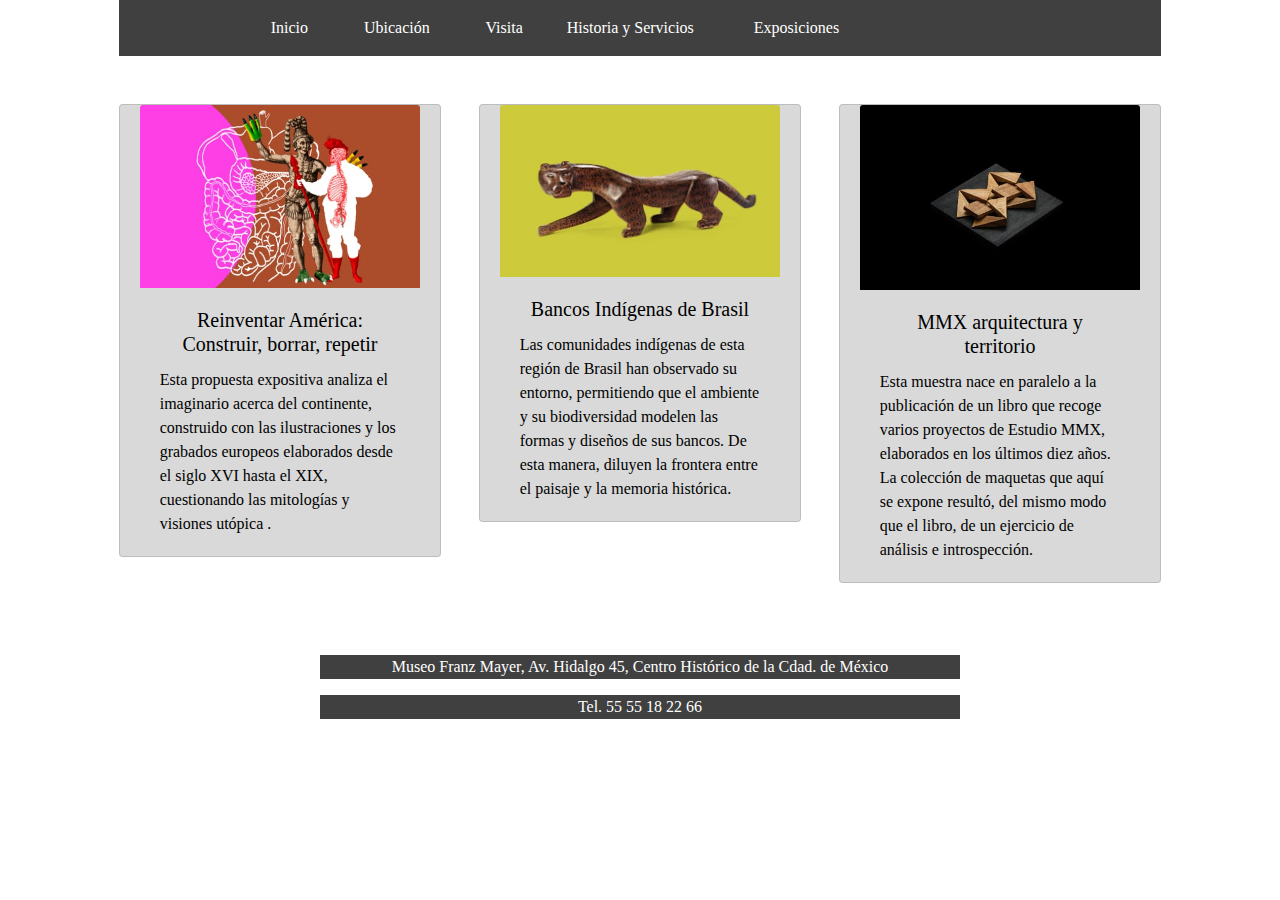
<file: html/actual.html>
<!DOCTYPE html>
<html lang="en">
  <head>
    <meta charset="utf-8">
	<meta http-equiv="X-UA-Compatible" content="IE=edge">
	<meta name="viewport" content="width=device-width, initial-scale=1">
    <title>Untitled Document</title>
    <!-- Bootstrap -->
	<link href="../css/bootstrap-4.4.1.css" rel="stylesheet">
	<link href="../css/style-page-css.css" rel="stylesheet" type="text/css">
  </head>
	
  <body>
	   <div class="container-fluid">
  	  <div class="container">
        <nav class="navbar navbar-expand-lg nav-style"> <a class="navbar-brand" href="#"></a>
          <button class="navbar-toggler" type="button" data-toggle="collapse" data-target="#navbarSupportedContent1" aria-controls="navbarSupportedContent1" aria-expanded="false" aria-label="Toggle navigation"> <span class="navbar-toggler-icon"></span></button>
          <div class="collapse navbar-collapse container">
            <ul class="navbar-nav mr-auto">
              <li class="nav-item"> <a class="nav-link nav-link-" href="../index.html">&nbsp; &nbsp; &nbsp; &nbsp; &nbsp; &nbsp; &nbsp; &nbsp; &nbsp; &nbsp; &nbsp; &nbsp;Inicio</a></li>
				<li class="nav-item"> <a class="nav-link nav-link-" href="../html/menu.html">&nbsp; &nbsp; &nbsp; &nbsp; &nbsp;   Ubicación</a></li>
              <li class="nav-item"> <a class="nav-link nav-link-" href="../html/visitas.html">&nbsp; &nbsp; &nbsp; &nbsp; &nbsp;   Visita</a></li>
              <li class="nav-item"> <a class="nav-link nav-link-" href="../html/historia.html">&nbsp; &nbsp; &nbsp; &nbsp;Historia y Servicios</a></li>
             <li class="nav-item"> <a class="nav-link nav-link-" href="../html/exposiciones.html">&nbsp; &nbsp; &nbsp; &nbsp; &nbsp; &nbsp;Exposiciones&nbsp;</a></li>
              <li class="nav-item"> </li>
            </ul>
          </div>
			
        </nav>
<br>
<br>
        <div class="row">
          <div class="col-lg-4">
            <div class="card col-md-4 col-lg-12 card_"> <img class="card-img-top img" src="../imagenes/2.jpg" alt="Card image cap">
              <div class="card-body">
                <h4 class="card-title h5 text-center">Reinventar América: Construir, borrar, repetir</h4>
                
<p class="card-text p" style="color:black" >Esta propuesta expositiva analiza el imaginario acerca del continente, construido con las ilustraciones y los grabados europeos elaborados desde el siglo XVI hasta el XIX, cuestionando las mitologías y visiones utópica . </p>
</div>
            </div>
          </div>
          <div class="col-lg-4">
            <div class="card col-md-4 col-lg-12 card_"> <img class="card-img-top" src="../imagenes/gatito.jpg" alt="Card image cap">
              <div class="card-body">
                <h4 class="card-title h5 text-center">Bancos Indígenas de Brasil</h4>
<p class="card-text p" style="color:black" >Las comunidades indígenas de esta región de Brasil han observado su entorno, permitiendo que el ambiente y su biodiversidad modelen las formas y diseños de sus bancos. De esta manera, diluyen la frontera entre el paisaje y la memoria histórica. &nbsp;</p>
</div>
            </div>
          </div>
          <div class="col-lg-4">
            <div class="card col-md-4 col-lg-12 card_"> <img class="card-img-top" src="../imagenes/arqui y terrotorio.jpg" alt="Card image cap">
              <div class="card-body">
                <h4 class="card-title h5 text-center">MMX arquitectura y territorio</h4>
                <p class="card-text p" style="color:black" >Esta muestra nace en paralelo a la publicación de un libro que recoge varios proyectos de Estudio MMX, elaborados en los últimos diez años. La colección de maquetas que aquí se expone resultó, del mismo modo que el libro, de un ejercicio de análisis e introspección.&nbsp;</p>
</div>
            </div>
          </div>
        </div>
		  <br>
        <div class="row">
          <div class="col-lg-4">
            
          </div>
        </div>
</div>
<br>
<br>
</div>
  	</div>
    <p class="text-center nav-style p col-lg-6 offset-lg-3" width="100%" height="auto"> Museo Franz Mayer, Av. Hidalgo 45, Centro Histórico de la Cdad. de México</p>
	    <p class="text-center nav-style p col-lg-6 offset-lg-3" width="100%" height="auto">&nbsp;Tel. 55 55 18 22 66&nbsp;</p>
  <!-- body code goes here -->


	<!-- jQuery (necessary for Bootstrap's JavaScript plugins) --> 
	<script src="../js/jquery-3.4.1.min.js"></script>

	<!-- Include all compiled plugins (below), or include individual files as needed -->
	<script src="../js/popper.min.js"></script> 
	<script src="../js/bootstrap-4.4.1.js"></script>
  </body>
</html>
</file>
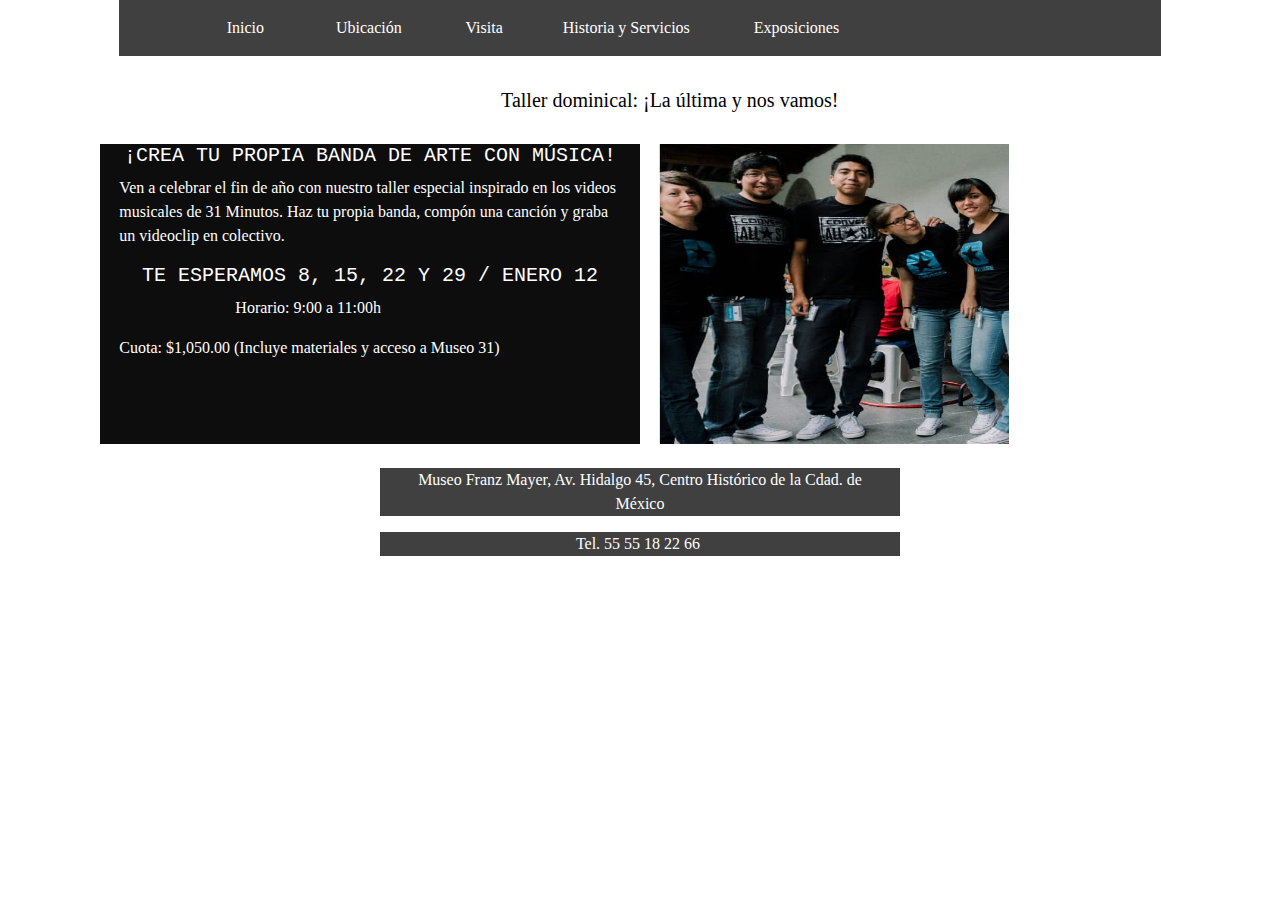
<file: html/cantos.html>
<!DOCTYPE html>
<html lang="en">
  <head>
    <meta charset="utf-8">
	<meta http-equiv="X-UA-Compatible" content="IE=edge">
	<meta name="viewport" content="width=device-width, initial-scale=1">
    <title>Untitled Document</title>
    <!-- Bootstrap -->
	<link href="../css/bootstrap-4.4.1.css" rel="stylesheet">
	<link href="../css/style-page-css.css" rel="stylesheet" type="text/css">
  <!--The following script tag downloads a font from the Adobe Edge Web Fonts server for use within the web page. We recommend that you do not modify it.-->
  <script>var __adobewebfontsappname__="dreamweaver"</script>
  <script src="http://use.edgefonts.net/lora:n4:default.js" type="text/javascript"></script>
 <link
    rel="stylesheet"
    href="https://cdnjs.cloudflare.com/ajax/libs/animate.css/4.1.1/animate.min.css"
  />
  </head>
  <body>
  <div class="container-fluid">
  	  <div class="container"> 
  	    <nav class="navbar navbar-expand-lg nav-style"> <a class="navbar-brand" href="#"></a>
  	      <button class="navbar-toggler" type="button" data-toggle="collapse" data-target="#navbarSupportedContent1" aria-controls="navbarSupportedContent1" aria-expanded="false" aria-label="Toggle navigation"> <span class="navbar-toggler-icon"></span> </button>
  	      <div class="collapse navbar-collapse container">
  	        <ul class="navbar-nav mr-auto">
				<li class="nav-item active"> <a class="nav-link nav-link-" href="../index.html">&nbsp; &nbsp; &nbsp; &nbsp; &nbsp; &nbsp; Inicio&nbsp;&nbsp; <span class="sr-only">(current)</span></a> </li>
  	          <li class="nav-item active"> <a class="nav-link nav-link-" href="../html/menu.html">&nbsp; &nbsp; &nbsp; &nbsp; &nbsp; &nbsp; Ubicación&nbsp;&nbsp; <span class="sr-only">(current)</span></a> </li>
  	          <li class="nav-item"> <a class="nav-link nav-link-" href="../html/visitas.html">&nbsp; &nbsp; &nbsp; &nbsp; &nbsp;   Visita</a> </li>
  	          <li class="nav-item"> <a class="nav-link nav-link-" href="../html/historia.html">&nbsp; &nbsp; &nbsp; &nbsp; &nbsp; &nbsp;Historia y Servicios&nbsp;</a></li>
  	        <li class="nav-item"> <a class="nav-link nav-link-" href="../html/exposiciones.html">&nbsp; &nbsp; &nbsp; &nbsp; &nbsp; &nbsp;Exposiciones&nbsp;</a></li>
  	          <li class="nav-item"> </li>
            </ul>
</div>
        </nav>
</div>
  </div>
	  
  	<div   class="container-fluid h5">
		<p  class="h5 animate__animated animate__bounceInUp">&nbsp; &nbsp; &nbsp; &nbsp; &nbsp;</p>
		 <p margen align="center"class="h5 animate__animated animate__bounceInUp "  class="card-text p" style="color:black" >&nbsp; &nbsp; &nbsp; &nbsp; &nbsp; &nbsp; Taller dominical: ¡La última y nos vamos!</p> 
		 </div>
		
  	  <div class="container">
<footer> <br>
			
  	      <div class="row">
  	        <div class="col-lg-6 pp_footer offset-lg-0">
  	          <h5 class="text-uppercase">¡Crea tu propia Banda de arte con música!</h5>
<p>Ven a celebrar el fin de año con nuestro taller especial inspirado en los videos musicales de 31 Minutos. Haz tu propia banda, compón una canción y graba un videoclip en colectivo.&nbsp;</p>
<h5 class="text-uppercase">Te esperamos&nbsp;8, 15, 22 y 29 / enero 12</h5>
<p>&nbsp; &nbsp; &nbsp; &nbsp; &nbsp; &nbsp; &nbsp; &nbsp; &nbsp; &nbsp; &nbsp; &nbsp; &nbsp; &nbsp; &nbsp;Horario: 9:00 a 11:00h </p>
<p>Cuota: $1,050.00 (Incluye materiales y acceso a Museo 31)&nbsp;</p>
            </div>
  	        <div class="col-lg-6"><img src="../imagenes/s.social.jpg" width="350" height="300" alt=""/>&nbsp;</div>
          </div>
			<br>
    <p class="text-center nav-style p col-lg-6 offset-lg-3" width="100%" height="auto"> Museo Franz Mayer, Av. Hidalgo 45, Centro Histórico de la Cdad. de México</p>
  	        <p class="text-center nav-style p col-lg-6 offset-lg-3" width="100%" height="auto">Tel. 55 55 18 22 66&nbsp;</p>
</footer>
  &nbsp; &nbsp; &nbsp; </div>
		<br> 
  	<!-- body code goes here -->


	<!-- jQuery (necessary for Bootstrap's JavaScript plugins) --> 
	<script src="../js/jquery-3.4.1.min.js"></script>

	<!-- Include all compiled plugins (below), or include individual files as needed -->
	<script src="../js/popper.min.js"></script> 
  <script src="../js/bootstrap-4.4.1.js"></script>
  </body>
</html>
</file>
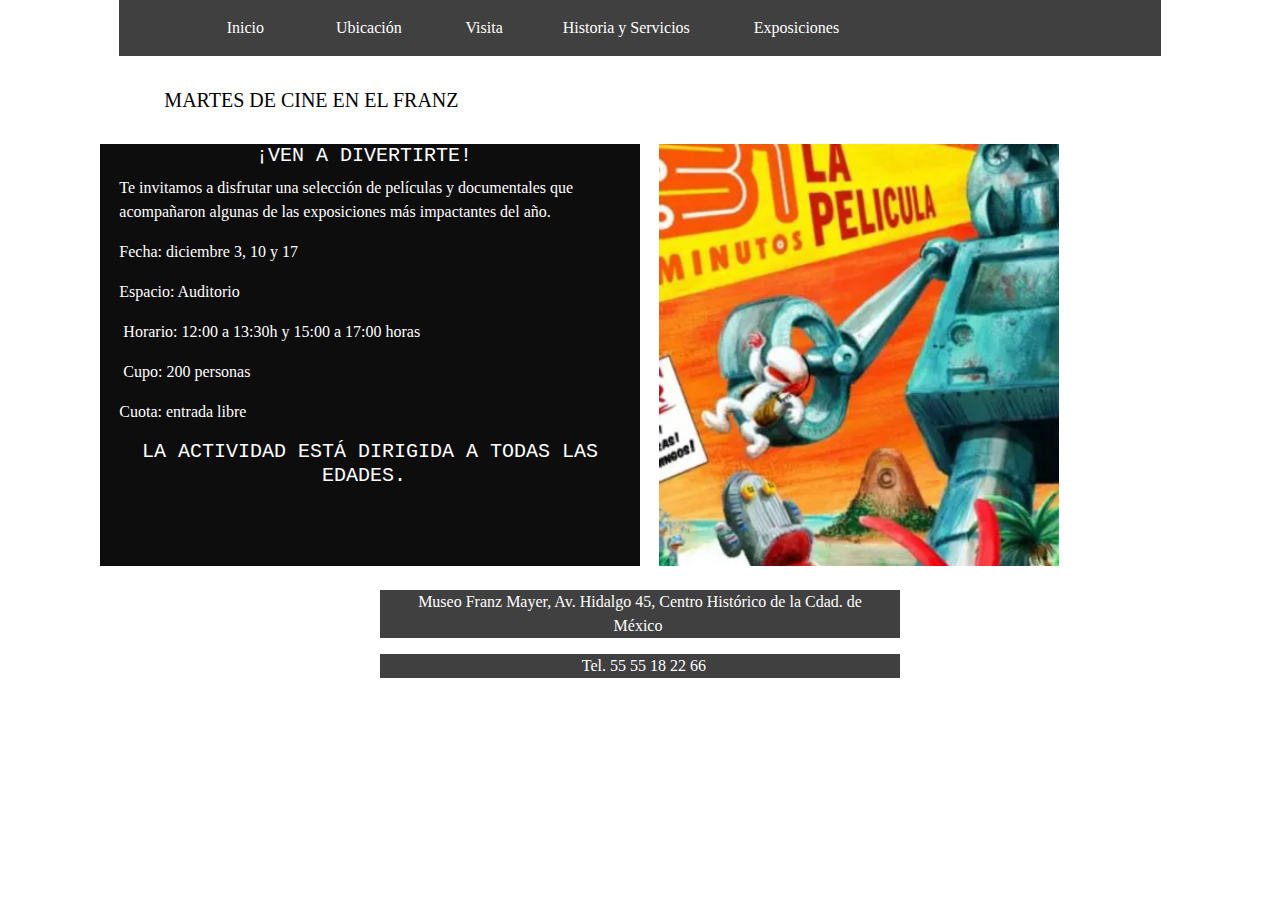
<file: html/cines.html>
<!DOCTYPE html>
<html lang="en">
  <head>
    <meta charset="utf-8">
	<meta http-equiv="X-UA-Compatible" content="IE=edge">
	<meta name="viewport" content="width=device-width, initial-scale=1">
    <title>Untitled Document</title>
    <!-- Bootstrap -->
	<link href="../css/bootstrap-4.4.1.css" rel="stylesheet">
	<link href="../css/style-page-css.css" rel="stylesheet" type="text/css">
  <!--The following script tag downloads a font from the Adobe Edge Web Fonts server for use within the web page. We recommend that you do not modify it.-->
  <script>var __adobewebfontsappname__="dreamweaver"</script>
  <script src="http://use.edgefonts.net/lora:n4:default.js" type="text/javascript"></script>
 <link
    rel="stylesheet"
    href="https://cdnjs.cloudflare.com/ajax/libs/animate.css/4.1.1/animate.min.css"
  />
  </head>
  <body>
	  <div class="container-fluid">
  	  <div class="container"> 
  	    <nav class="navbar navbar-expand-lg nav-style"> <a class="navbar-brand" href="#"></a>
  	      <button class="navbar-toggler" type="button" data-toggle="collapse" data-target="#navbarSupportedContent1" aria-controls="navbarSupportedContent1" aria-expanded="false" aria-label="Toggle navigation"> <span class="navbar-toggler-icon"></span> </button>
  	      <div class="collapse navbar-collapse container">
  	        <ul class="navbar-nav mr-auto">
				<li class="nav-item active"> <a class="nav-link nav-link-" href="../index.html">&nbsp; &nbsp; &nbsp; &nbsp; &nbsp; &nbsp; Inicio&nbsp;&nbsp; <span class="sr-only">(current)</span></a> </li>
  	          <li class="nav-item active"> <a class="nav-link nav-link-" href="../html/menu.html">&nbsp; &nbsp; &nbsp; &nbsp; &nbsp; &nbsp; Ubicación&nbsp;&nbsp; <span class="sr-only">(current)</span></a> </li>
  	          <li class="nav-item"> <a class="nav-link nav-link-" href="../html/visitas.html">&nbsp; &nbsp; &nbsp; &nbsp; &nbsp;   Visita</a> </li>
  	          <li class="nav-item"> <a class="nav-link nav-link-" href="../html/historia.html">&nbsp; &nbsp; &nbsp; &nbsp; &nbsp; &nbsp;Historia y Servicios&nbsp;</a></li>
  	        <li class="nav-item"> <a class="nav-link nav-link-" href="../html/exposiciones.html">&nbsp; &nbsp; &nbsp; &nbsp; &nbsp; &nbsp;Exposiciones&nbsp;</a></li>
  	          <li class="nav-item"> </li>
            </ul>
</div>
        </nav>
</div>
  </div>
	  
  	<div class="container-fluid">
		 <p  class="h5 animate__animated animate__bounceInUp">&nbsp; &nbsp; &nbsp; &nbsp; &nbsp; &nbsp; &nbsp; &nbsp; &nbsp; &nbsp; &nbsp; &nbsp; &nbsp; &nbsp; &nbsp;</p>
		 <p  class="h5 animate__animated animate__bounceInUp" style="color:black">&nbsp; &nbsp; &nbsp; &nbsp; &nbsp; &nbsp; &nbsp; &nbsp; &nbsp; &nbsp; &nbsp; &nbsp; &nbsp; &nbsp; &nbsp;MARTES DE CINE EN EL FRANZ</p>
  	</div>
		
  	  <div class="container">
<footer> <br>
			
  	      <div class="row">
  	        <div class="col-lg-6 pp_footer offset-lg-0">
  	          <h5 class="text-uppercase">¡Ven a divertirte!&nbsp;</h5>
              <p>Te invitamos a disfrutar una selección de películas y documentales que acompañaron algunas de las exposiciones más impactantes del año. </p>
              <p>Fecha: diciembre 3, 10 y 17&nbsp;</p>
              <p>Espacio: Auditorio</p>
              <p>&nbsp;Horario: 12:00 a 13:30h y 15:00 a 17:00 horas</p>
              <p>&nbsp;Cupo: 200 personas&nbsp;</p>
              <p>Cuota: entrada libre &nbsp;</p>
<h5 class="text-uppercase">La actividad está dirigida a todas las edades.&nbsp;</h5>
</div>
  	        <div class="col-lg-6"><img src="../imagenes/peli.webp" width="400" height="" alt=""/>&nbsp;</div>
          </div>
			<br>
    <p class="text-center nav-style p col-lg-6 offset-lg-3" width="100%" height="auto"> Museo Franz Mayer, Av. Hidalgo 45, Centro Histórico de la Cdad. de México&nbsp;</p>
  	        <p class="text-center nav-style p col-lg-6 offset-lg-3" width="100%" height="auto">&nbsp; Tel. 55 55 18 22 66</p>
</footer>
  &nbsp; &nbsp; &nbsp; </div>
		<br> 
  	<!-- body code goes here -->


	<!-- jQuery (necessary for Bootstrap's JavaScript plugins) --> 
	<script src="../js/jquery-3.4.1.min.js"></script>

	<!-- Include all compiled plugins (below), or include individual files as needed -->
	<script src="../js/popper.min.js"></script> 
  <script src="../js/bootstrap-4.4.1.js"></script>
  </body>
</html>
</file>
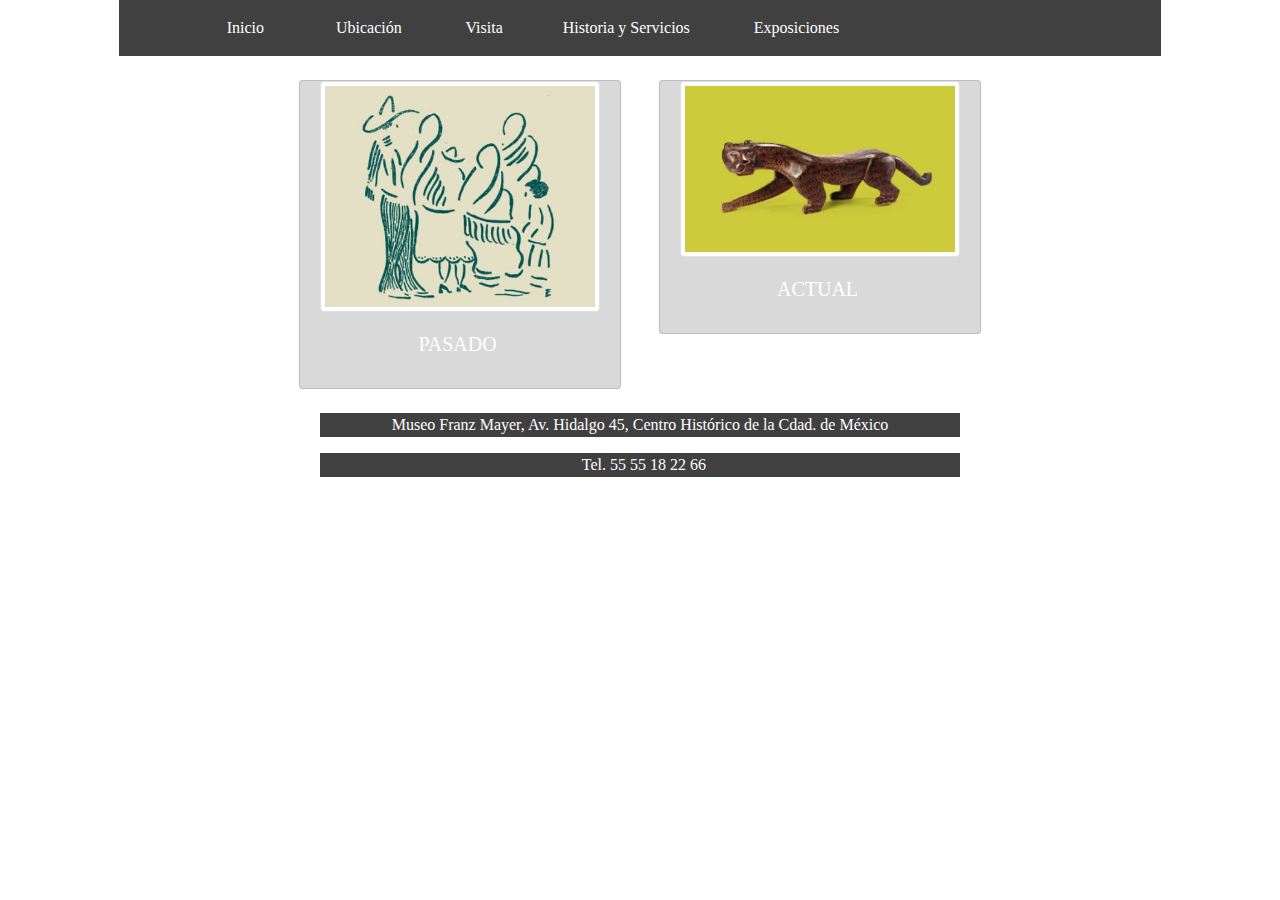
<file: html/exposiciones.html>
<!DOCTYPE html>
<html lang="en">
  <head>
    <meta charset="utf-8">
	<meta http-equiv="X-UA-Compatible" content="IE=edge">
	<meta name="viewport" content="width=device-width, initial-scale=1">
    <title>Untitled Document</title>
    <!-- Bootstrap -->
	<link href="../css/bootstrap-4.4.1.css" rel="stylesheet">
	<link href="../css/style-page-css.css" rel="stylesheet" type="text/css">
  <!--The following script tag downloads a font from the Adobe Edge Web Fonts server for use within the web page. We recommend that you do not modify it.-->
  <script>var __adobewebfontsappname__="dreamweaver"</script>
  <script src="http://use.edgefonts.net/lora:n4:default.js" type="text/javascript"></script>
 <link
    rel="stylesheet"
    href="https://cdnjs.cloudflare.com/ajax/libs/animate.css/4.1.1/animate.min.css"
  />
  </head>
  <body>
   <div class="container-fluid">
  	  <div class="container"> 
  	    <nav class="navbar navbar-expand-lg nav-style"> <a class="navbar-brand" href="#"></a>
  	      <button class="navbar-toggler" type="button" data-toggle="collapse" data-target="#navbarSupportedContent1" aria-controls="navbarSupportedContent1" aria-expanded="false" aria-label="Toggle navigation"> <span class="navbar-toggler-icon"></span> </button>
  	      <div class="collapse navbar-collapse container">
  	        <ul class="navbar-nav mr-auto">
				<li class="nav-item active"> <a class="nav-link nav-link-" href="../index.html">&nbsp; &nbsp; &nbsp; &nbsp; &nbsp; &nbsp; Inicio&nbsp;&nbsp; <span class="sr-only">(current)</span></a> </li>
  	          <li class="nav-item active"> <a class="nav-link nav-link-" href="../html/menu.html">&nbsp; &nbsp; &nbsp; &nbsp; &nbsp; &nbsp; Ubicación&nbsp;&nbsp; <span class="sr-only">(current)</span></a> </li>
  	          <li class="nav-item"> <a class="nav-link nav-link-" href="../html/visitas.html">&nbsp; &nbsp; &nbsp; &nbsp; &nbsp;   Visita</a> </li>
  	          <li class="nav-item"> <a class="nav-link nav-link-" href="../html/historia.html">&nbsp; &nbsp; &nbsp; &nbsp; &nbsp; &nbsp;Historia y Servicios&nbsp;</a></li>
  	        <li class="nav-item"> <a class="nav-link nav-link-" href="../html/exposiciones.html">&nbsp; &nbsp; &nbsp; &nbsp; &nbsp; &nbsp;Exposiciones&nbsp;</a></li>
  	          <li class="nav-item"> </li>
            </ul>
</div>
			
        </nav>
<br>
        <div class="row">
          <div class="col-lg-4 offset-lg-2">
			  
            <div class="card col-md-4 card_ col-lg-12 animate__animated animate__bounceIn"> <a href="pasado.html"><img src="../imagenes/family.jpg" alt="" width="100%" height="auto" class="img-thumbnail img"/></a>
              <div class="card-body">
                <h5 class="card-title text-center h5 animate__animated animate__bounceIn">PASADO&nbsp;</h5>
</div>
            </div>
          </div>
          <div class="col-lg-4">
            <div class="card col-md-4 col-lg-12 card_ animate__animated animate__bounceIn"> <a href="actual.html"><img src="../imagenes/gatito.jpg" alt="" width="100%" height="auto" class="img-thumbnail"/></a>
<div class="card-body">
            <h5 class="card-title text-center h5">ACTUAL&nbsp;</h5>
</div>
            </div>
          </div>
</div>
        <br>
</div>
  	</div>
  <p class="text-center nav-style p col-lg-6 offset-lg-3" width="100%" height="auto"> Museo Franz Mayer, Av. Hidalgo 45, Centro Histórico de la Cdad. de México</p>
	    <p class="text-center nav-style p col-lg-6 offset-lg-3" width="100%" height="auto">&nbsp; Tel. 55 55 18 22 66</p>
  <!-- body code goes here -->


	<!-- jQuery (necessary for Bootstrap's JavaScript plugins) --> 
	<script src="../js/jquery-3.4.1.min.js"></script>

	<!-- Include all compiled plugins (below), or include individual files as needed -->
	<script src="../js/popper.min.js"></script> 
	<script src="../js/bootstrap-4.4.1.js"></script>
  </body>
</html>
</file>
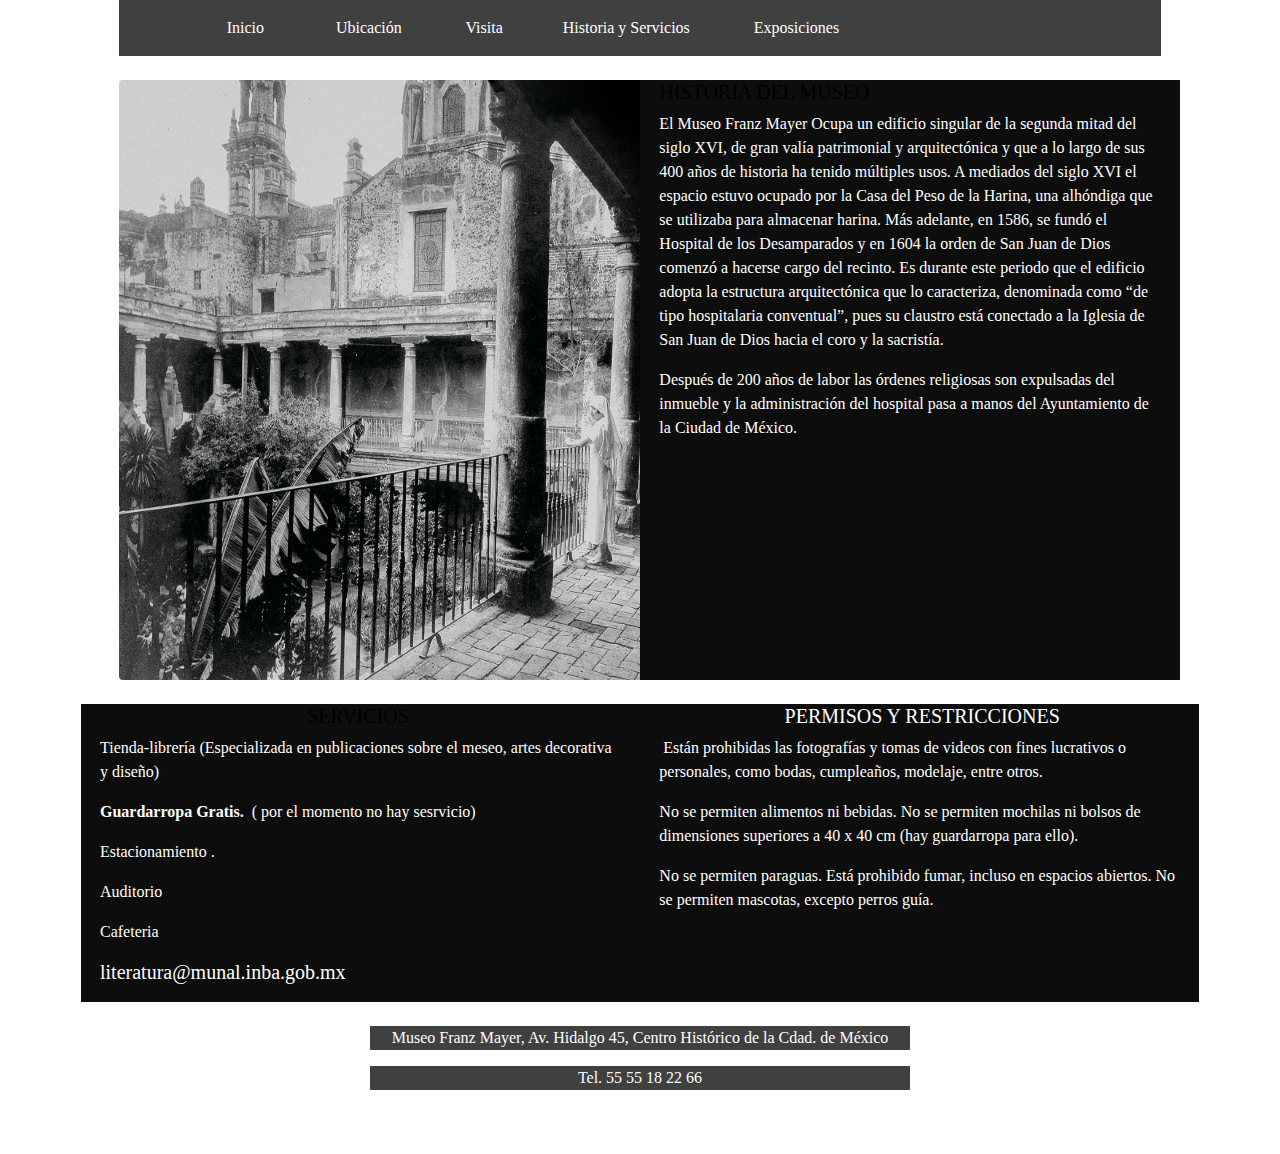
<file: html/historia.html>
<!DOCTYPE html>
<html lang="en">
  <head>
    <meta charset="utf-8">
	<meta http-equiv="X-UA-Compatible" content="IE=edge">
	<meta name="viewport" content="width=device-width, initial-scale=1">
    <title>Untitled Document</title>
    <!-- Bootstrap -->
	<link href="../css/bootstrap-4.4.1.css" rel="stylesheet">
	<link href="../css/style-page-css.css" rel="stylesheet" type="text/css">
  <!--The following script tag downloads a font from the Adobe Edge Web Fonts server for use within the web page. We recommend that you do not modify it.-->
  <script>var __adobewebfontsappname__="dreamweaver"</script>
  <script src="http://use.edgefonts.net/lora:n4,i4:default.js" type="text/javascript"></script>
 <link
    rel="stylesheet"
    href="https://cdnjs.cloudflare.com/ajax/libs/animate.css/4.1.1/animate.min.css"
  />
  </head>
	<link
    rel="stylesheet"
    href="https://cdnjs.cloudflare.com/ajax/libs/animate.css/4.1.1/animate.min.css"
  />
  <body>
	   <div class="container-fluid">
  	  <div class="container"> 
  	    <nav class="navbar navbar-expand-lg nav-style"> <a class="navbar-brand" href="#"></a>
  	      <button class="navbar-toggler" type="button" data-toggle="collapse" data-target="#navbarSupportedContent1" aria-controls="navbarSupportedContent1" aria-expanded="false" aria-label="Toggle navigation"> <span class="navbar-toggler-icon"></span> </button>
  	      <div class="collapse navbar-collapse container">
  	        <ul class="navbar-nav mr-auto">
				<li class="nav-item active"> <a class="nav-link nav-link-" href="../index.html">&nbsp; &nbsp; &nbsp; &nbsp; &nbsp; &nbsp; Inicio&nbsp;&nbsp; <span class="sr-only">(current)</span></a> </li>
  	          <li class="nav-item active"> <a class="nav-link nav-link-" href="../html/menu.html">&nbsp; &nbsp; &nbsp; &nbsp; &nbsp; &nbsp; Ubicación&nbsp;&nbsp; <span class="sr-only">(current)</span></a> </li>
  	          <li class="nav-item"> <a class="nav-link nav-link-" href="../html/visitas.html">&nbsp; &nbsp; &nbsp; &nbsp; &nbsp;   Visita</a> </li>
  	          <li class="nav-item"> <a class="nav-link nav-link-" href="../html/historia.html">&nbsp; &nbsp; &nbsp; &nbsp; &nbsp; &nbsp;Historia y Servicios&nbsp;</a></li>
  	        <li class="nav-item"> <a class="nav-link nav-link-" href="../html/exposiciones.html">&nbsp; &nbsp; &nbsp; &nbsp; &nbsp; &nbsp;Exposiciones&nbsp;</a></li>
  	          <li class="nav-item"> </li>
            </ul>
</div>
</div>
    </nav>
</div>
  	<div class="container-fluid"> </div>
  	  <div class="container">
<footer> <br>
			
  <div class="row">
  	        <div class="col-lg-6"><img src="../imagenes/museoviejo.jpg" alt="" width="700
				" height="600" class="rounded" /> </div>
  	        <div class="col-lg-6 pp_footer">
<h3 class="h5 animate__animated animate__bounceInUp">HISTORIA DEL MUSEO</h3>
<p class="p">El Museo Franz Mayer Ocupa un edificio singular de la segunda mitad del siglo XVI, de gran valía patrimonial y arquitectónica y que a lo largo de sus 400 años de historia ha tenido múltiples usos. A mediados del siglo XVI el espacio estuvo ocupado por la Casa del Peso de la Harina, una alhóndiga que se utilizaba para almacenar harina. Más adelante, en 1586, se fundó el Hospital de los Desamparados y en 1604 la orden de San Juan de Dios comenzó a hacerse cargo del recinto. Es durante este periodo que el edificio adopta la estructura arquitectónica que lo caracteriza, denominada como “de tipo hospitalaria conventual”, pues su claustro está conectado a la Iglesia de San Juan de Dios hacia el coro y la sacristía.</p>
<p class="p">Después de 200 años de labor las órdenes religiosas son expulsadas del inmueble y la administración del hospital pasa a manos del Ayuntamiento de la Ciudad de México.</p>
&nbsp;</div>
  	        <div class="col-lg-6">&nbsp;</div>
<br>
    <div class="row"">
      <div class="col-lg-6 pp_footer">
  	          <h3 class="text-center text-uppercase h5">servicios&nbsp;</h3>
<p class="p"> Tienda-librería (Especializada en publicaciones sobre el meseo, artes decorativa y diseño)&nbsp;&nbsp;</p>
  	          <p class="p"><strong>Guardarropa Gratis.</strong> &nbsp;( por el momento no hay sesrvicio)&nbsp;&nbsp;</p>
  	          <p class="p">Estacionamiento .&nbsp;</p>
  	          <p class="p">Auditorio&nbsp;&nbsp;</p>
  	          <p class="p">Cafeteria&nbsp;&nbsp;</p>
  	          <p><strong class="h5">literatura@munal.inba.gob.mx&nbsp;</strong></p>
      </div>
  	        <div class="col-lg-6 pp_footer">
<h5 class="p text-uppercase h5">&nbsp;<strong class="h5">Permisos y restricciones</strong></h5>
              <p class="p">&nbsp;Están prohibidas las fotografías y tomas de videos con fines lucrativos o personales, como bodas, cumpleaños, modelaje, entre otros.&nbsp;</p>
              <p class="p">No se permiten alimentos ni bebidas. No se permiten mochilas ni bolsos de dimensiones superiores a 40 x 40 cm (hay guardarropa para ello).&nbsp;</p>
              <p class="p">No se permiten paraguas. Está prohibido fumar, incluso en espacios abiertos. No se permiten mascotas, excepto perros guía. </p>
&nbsp;</div>
  	        <div class="col-lg-6">&nbsp;</div>
    </div>
	  
<br>
    <p class="text-center nav-style p col-lg-6 offset-lg-3" width="100%" height="auto"> Museo Franz Mayer, Av. Hidalgo 45, Centro Histórico de la Cdad. de México</p>
  	      <p class="text-center nav-style p col-lg-6 offset-lg-3" width="100%" height="auto">Tel. 55 55 18 22 66</p>
</footer>
      &nbsp; &nbsp; &nbsp; </div>
		<br> 
  	<!-- body code goes here -->


	<!-- jQuery (necessary for Bootstrap's JavaScript plugins) --> 
	<script src="../js/jquery-3.4.1.min.js"></script>

	<!-- Include all compiled plugins (below), or include individual files as needed -->
	<script src="../js/popper.min.js"></script> 
  <script src="../js/bootstrap-4.4.1.js"></script>
  </body>
</html>
</file>
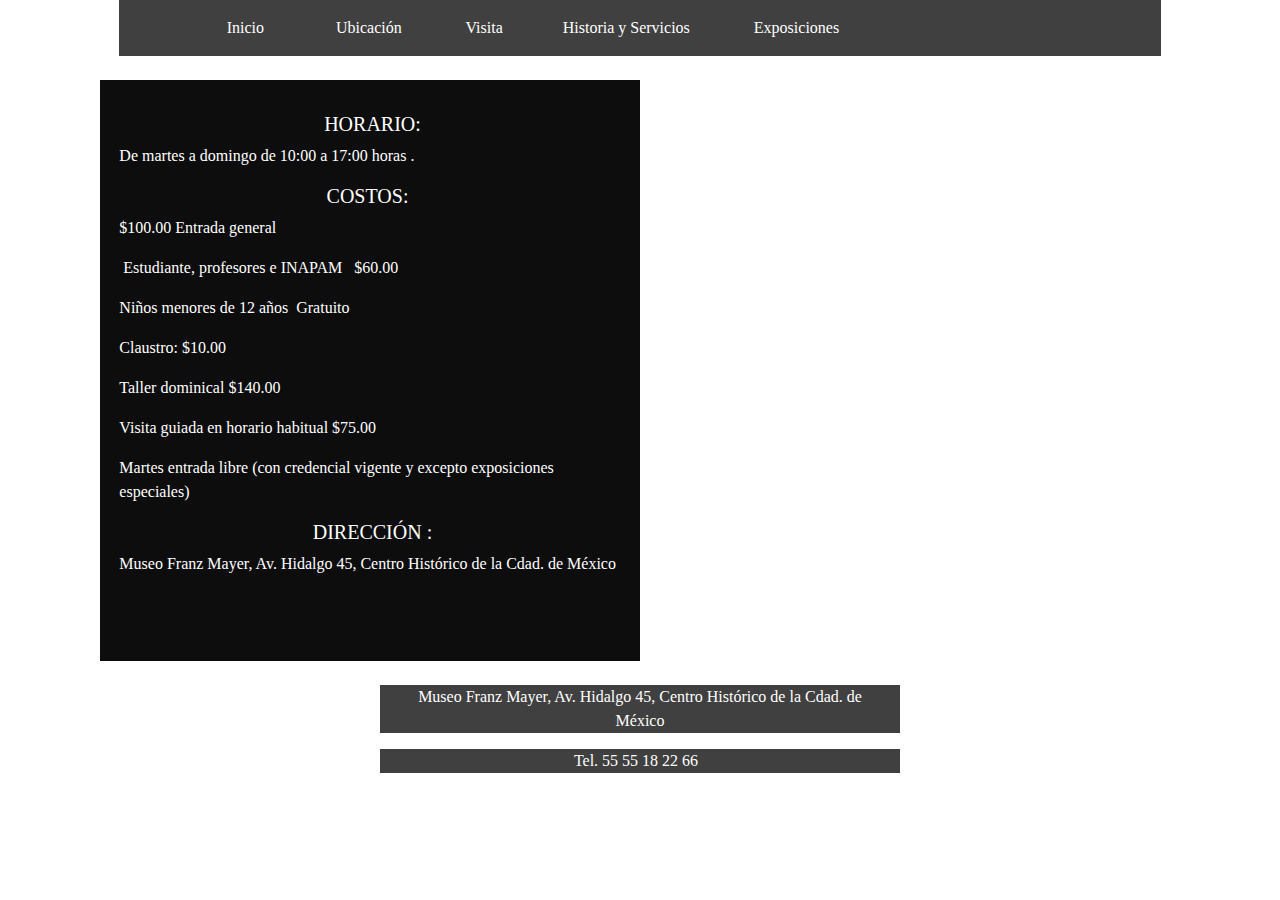
<file: html/menu.html>
<!DOCTYPE html>
<html lang="en">
  <head>
    <meta charset="utf-8">
	<meta http-equiv="X-UA-Compatible" content="IE=edge">
	<meta name="viewport" content="width=device-width, initial-scale=1">
    <title>Untitled Document</title>
    <!-- Bootstrap -->
	<link href="../css/bootstrap-4.4.1.css" rel="stylesheet">
	<style type="text/css">
	.body {
}
    .p {
}
    </style>
	<link href="../css/style-page-css.css" rel="stylesheet" type="text/css">
  <!--The following script tag downloads a font from the Adobe Edge Web Fonts server for use within the web page. We recommend that you do not modify it.--><script>var __adobewebfontsappname__="dreamweaver"</script><script src="http://use.edgefonts.net/lora:n4,n7,i4:default.js" type="text/javascript"></script>
</head>
	<link
    rel="stylesheet"
    href="https://cdnjs.cloudflare.com/ajax/libs/animate.css/4.1.1/animate.min.css"
  />
  <body>
   <div class="container-fluid">
  	  <div class="container"> 
  	    <nav class="navbar navbar-expand-lg nav-style"> <a class="navbar-brand" href="#"></a>
  	      <button class="navbar-toggler" type="button" data-toggle="collapse" data-target="#navbarSupportedContent1" aria-controls="navbarSupportedContent1" aria-expanded="false" aria-label="Toggle navigation"> <span class="navbar-toggler-icon"></span> </button>
  	      <div class="collapse navbar-collapse container">
  	        <ul class="navbar-nav mr-auto">
				<li class="nav-item active"> <a class="nav-link nav-link-" href="../index.html">&nbsp; &nbsp; &nbsp; &nbsp; &nbsp; &nbsp; Inicio&nbsp;&nbsp; <span class="sr-only">(current)</span></a> </li>
  	          <li class="nav-item active"> <a class="nav-link nav-link-" href="../html/menu.html">&nbsp; &nbsp; &nbsp; &nbsp; &nbsp; &nbsp; Ubicación&nbsp;&nbsp; <span class="sr-only">(current)</span></a> </li>
  	          <li class="nav-item"> <a class="nav-link nav-link-" href="../html/visitas.html">&nbsp; &nbsp; &nbsp; &nbsp; &nbsp;   Visita</a> </li>
  	          <li class="nav-item"> <a class="nav-link nav-link-" href="../html/historia.html">&nbsp; &nbsp; &nbsp; &nbsp; &nbsp; &nbsp;Historia y Servicios&nbsp;</a></li>
  	        <li class="nav-item"> <a class="nav-link nav-link-" href="../html/exposiciones.html">&nbsp; &nbsp; &nbsp; &nbsp; &nbsp; &nbsp;Exposiciones&nbsp;</a></li>
  	          <li class="nav-item"> </li>
            </ul>
</div>
        </nav>
</div>
  	</div>
  	<div class="container-fluid">
  	  <div class="container">
<footer> <br>
			
  	      <div class="row">
  	        <div class="col-lg-6 pp_footer offset-lg">
  	          <h5 class="h5">&nbsp;</h5>
  	          <h5 class="h5">&nbsp;HORARIO:</h5>
<p class="p">De martes a domingo de 10:00 a 17:00 horas .</p>
<h5 class="h5">COSTOS:&nbsp;</h5>
<p class="p">$100.00 Entrada general</p>
<p class="p">&nbsp;Estudiante, profesores e INAPAM&nbsp; &nbsp;$60.00</p>
<p class="p">Niños menores de 12 años&nbsp; Gratuito&nbsp;</p>
<p class="p">Claustro: $10.00</p>
<p class="p">Taller dominical $140.00</p>
<p class="p">Visita guiada en horario habitual $75.00&nbsp;</p>
<p class="p">Martes entrada libre (con credencial vigente y excepto exposiciones especiales)&nbsp;</p>
<h5 class="h5">&nbsp;DIRECCIÓN :</h5>
<p class="p">Museo Franz Mayer, Av. Hidalgo 45, Centro Histórico de la Cdad. de México</p>
            </div>
  	        <div class="col-lg-6">
  	          <iframe width="500" height="550" frameborder="0" scrolling="no" marginheight="0" marginwidth="0" src="https://maps.google.com/maps?width=400&amp;height=350&amp;hl=es&amp;q=Museo%20Franz%20Mayer,%20Av.%20Hidalgo%2045,%20Centro%20Hist%C3%B3rico%20de%20la%20Cdad.%20de%20M%C3%A9xico,%20Guerrero,%20Cuauht%C3%A9moc,%2006300%20Ciudad%20de%20M%C3%A9xico,%20CDMX+(Museo%20Franz%20Mayer)&amp;t=&amp;z=14&amp;ie=UTF8&amp;iwloc=B&amp;output=embed"><a href="https://www.gps.ie/car-satnav-gps/">GPS devices</a></iframe>
            &nbsp;</div>
<div style="width: 100%"></div>
          </div>
			<br>
          <p class="text-center nav-style p col-lg-6 offset-lg-3" width="100%" height="auto"> Museo Franz Mayer, Av. Hidalgo 45, Centro Histórico de la Cdad. de México</p>
  	        <p class="text-center nav-style p col-lg-6 offset-lg-3" width="100%" height="auto">Tel. 55 55 18 22 66 &nbsp;</p>
        </footer>
      &nbsp; &nbsp; &nbsp; </div>
		<br> 
</div>
<!-- body code goes here -->


	<!-- jQuery (necessary for Bootstrap's JavaScript plugins) --> 
	<script src="../js/jquery-3.4.1.min.js"></script>

	<!-- Include all compiled plugins (below), or include individual files as needed -->
	<script src="../js/popper.min.js"></script> 
  <script src="../js/bootstrap-4.4.1.js"></script>
  </body>
</html>
</file>
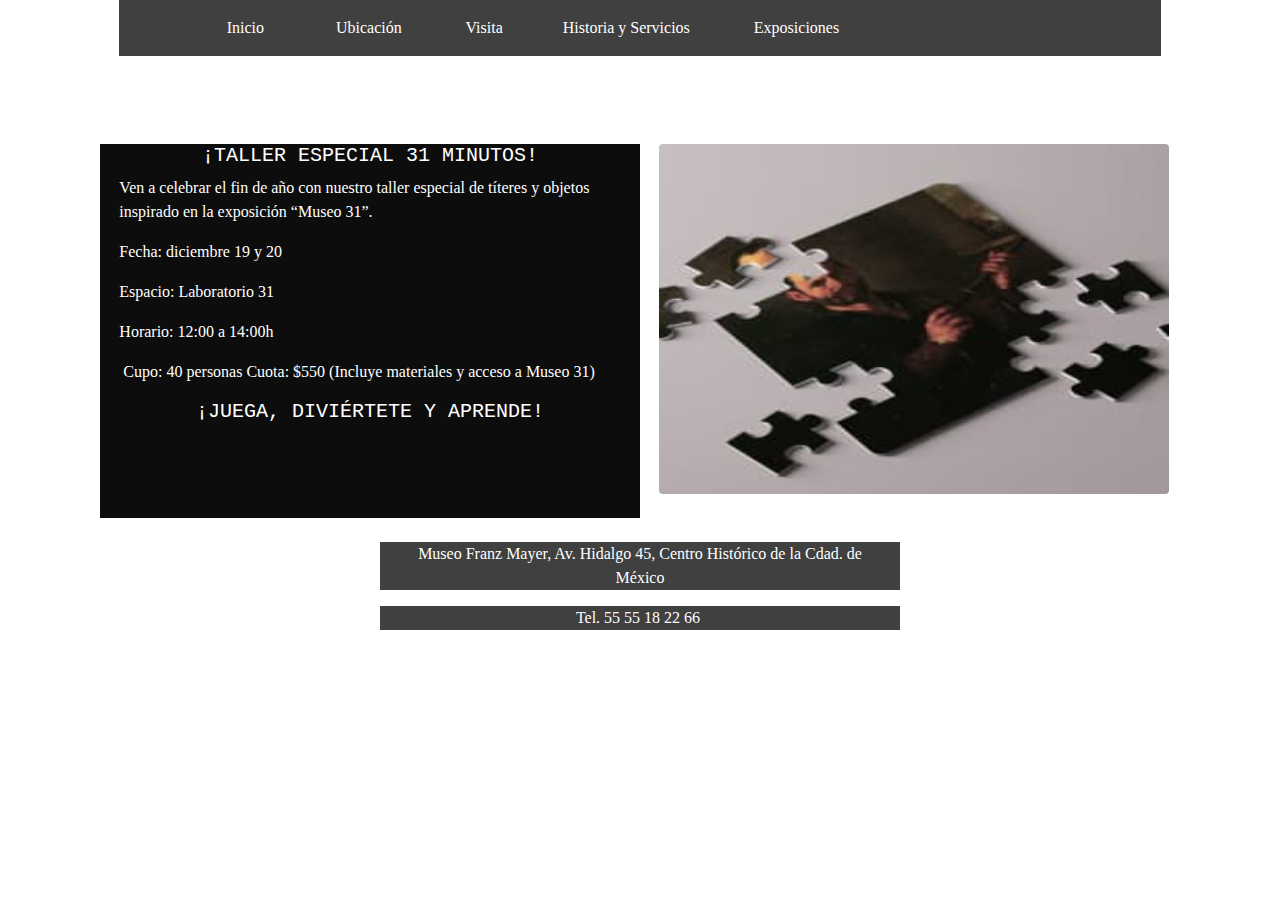
<file: html/modulosi.html>
<!DOCTYPE html>
<html lang="en">
  <head>
    <meta charset="utf-8">
	<meta http-equiv="X-UA-Compatible" content="IE=edge">
	<meta name="viewport" content="width=device-width, initial-scale=1">
    <title>Untitled Document</title>
    <!-- Bootstrap -->
	<link href="../css/bootstrap-4.4.1.css" rel="stylesheet">
	<link href="../css/style-page-css.css" rel="stylesheet" type="text/css">
  <!--The following script tag downloads a font from the Adobe Edge Web Fonts server for use within the web page. We recommend that you do not modify it.-->
  <script>var __adobewebfontsappname__="dreamweaver"</script>
  <script src="http://use.edgefonts.net/lora:n4:default.js" type="text/javascript"></script>
 <link
    rel="stylesheet"
    href="https://cdnjs.cloudflare.com/ajax/libs/animate.css/4.1.1/animate.min.css"
  />
  </head>
  <body>
  <div class="container-fluid">
  	  <div class="container"> 
  	    <nav class="navbar navbar-expand-lg nav-style"> <a class="navbar-brand" href="#"></a>
  	      <button class="navbar-toggler" type="button" data-toggle="collapse" data-target="#navbarSupportedContent1" aria-controls="navbarSupportedContent1" aria-expanded="false" aria-label="Toggle navigation"> <span class="navbar-toggler-icon"></span> </button>
  	      <div class="collapse navbar-collapse container">
  	        <ul class="navbar-nav mr-auto">
				<li class="nav-item active"> <a class="nav-link nav-link-" href="../index.html">&nbsp; &nbsp; &nbsp; &nbsp; &nbsp; &nbsp; Inicio&nbsp;&nbsp; <span class="sr-only">(current)</span></a> </li>
  	          <li class="nav-item active"> <a class="nav-link nav-link-" href="../html/menu.html">&nbsp; &nbsp; &nbsp; &nbsp; &nbsp; &nbsp; Ubicación&nbsp;&nbsp; <span class="sr-only">(current)</span></a> </li>
  	          <li class="nav-item"> <a class="nav-link nav-link-" href="../html/visitas.html">&nbsp; &nbsp; &nbsp; &nbsp; &nbsp;   Visita</a> </li>
  	          <li class="nav-item"> <a class="nav-link nav-link-" href="../html/historia.html">&nbsp; &nbsp; &nbsp; &nbsp; &nbsp; &nbsp;Historia y Servicios&nbsp;</a></li>
  	        <li class="nav-item"> <a class="nav-link nav-link-" href="../html/exposiciones.html">&nbsp; &nbsp; &nbsp; &nbsp; &nbsp; &nbsp;Exposiciones&nbsp;</a></li>
  	          <li class="nav-item"> </li>
            </ul>
</div>
        </nav>
</div>
  </div>
	  
  	<div    class="container-fluid">
		<p  class="h5 animate__animated animate__bounceInUp">&nbsp; &nbsp; &nbsp; &nbsp; &nbsp; &nbsp; &nbsp; &nbsp; &nbsp; &nbsp; &nbsp; &nbsp; &nbsp; &nbsp; &nbsp;</p>
		 <p  class="h5 animate__animated animate__bounceInUp">&nbsp; &nbsp; &nbsp; &nbsp; &nbsp; &nbsp; &nbsp; &nbsp; &nbsp; &nbsp; &nbsp; &nbsp; &nbsp; &nbsp; &nbsp;  MÓDULOS INTERACTIVOS</p> </div>
		
  	  <div class="container">
<footer> <br>
			
  	      <div class="row">
  	        <div class="col-lg-6 pp_footer offset-lg-0">
  	          <h5 class="text-uppercase">¡Taller especial 31 minutos!</h5>
              <p>Ven a celebrar el fin de año con nuestro taller especial de títeres y objetos inspirado en la exposición “Museo 31”.&nbsp;</p>
              <p>Fecha: diciembre 19 y 20&nbsp;</p>
              <p>Espacio: Laboratorio 31&nbsp;</p>
              <p>Horario: 12:00 a 14:00h</p>
              <p>&nbsp;Cupo: 40 personas Cuota: $550 (Incluye materiales y acceso a Museo 31) &nbsp;</p>
<h5 class="text-uppercase">¡Juega, diviértete y aprende!</h5>
</div>
  	        <div class="col-lg-6"><img src="../imagenes/franz.jpg" alt="" width="510" height="350" class="rounded"/>&nbsp;</div>
          </div>
			<br>
    <p class="text-center nav-style p col-lg-6 offset-lg-3" width="100%" height="auto">Museo Franz Mayer, Av. Hidalgo 45, Centro Histórico de la Cdad. de México</p>
  	        <p class="text-center nav-style p col-lg-6 offset-lg-3" width="100%" height="auto">Tel. 55 55 18 22 66&nbsp;</p>
</footer>
  &nbsp; &nbsp; &nbsp; </div>
		<br> 
  	<!-- body code goes here -->


	<!-- jQuery (necessary for Bootstrap's JavaScript plugins) --> 
	<script src="../js/jquery-3.4.1.min.js"></script>

	<!-- Include all compiled plugins (below), or include individual files as needed -->
	<script src="../js/popper.min.js"></script> 
  <script src="../js/bootstrap-4.4.1.js"></script>
		  
  </body>
</html>
</file>
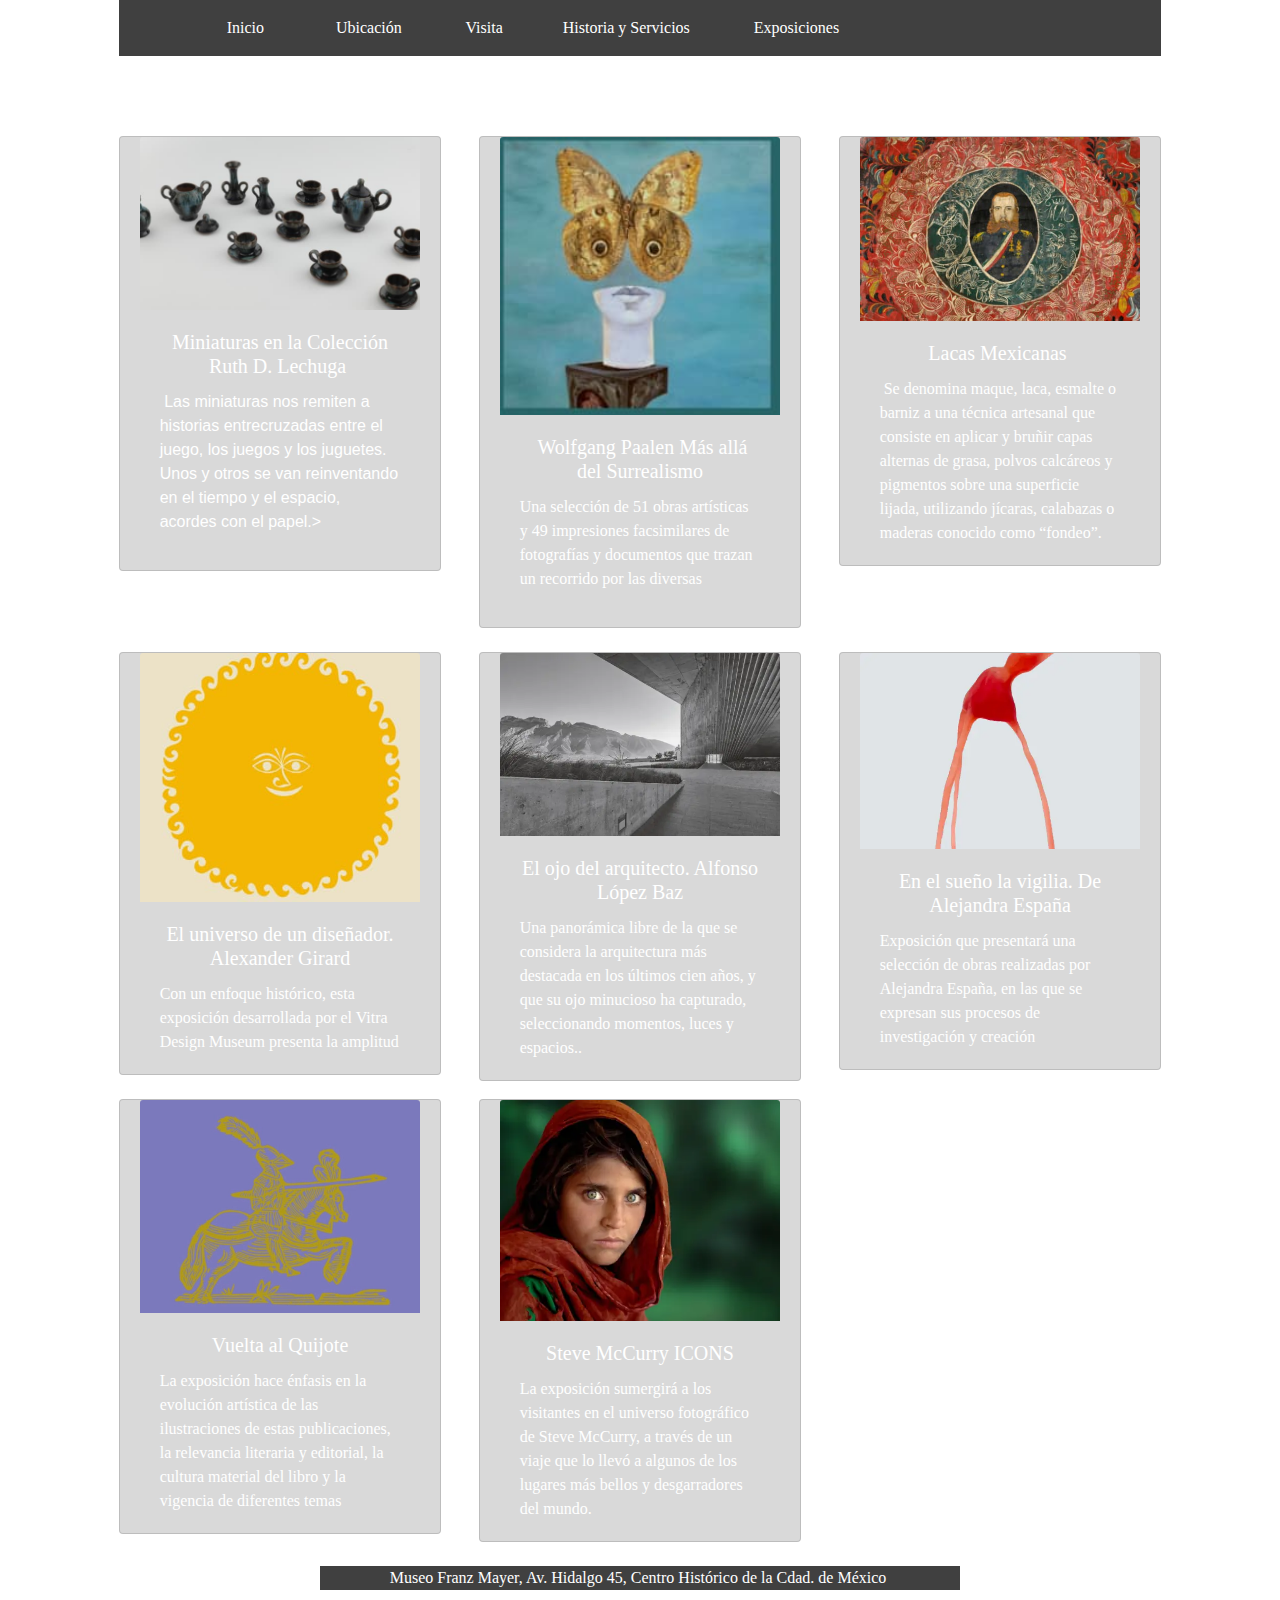
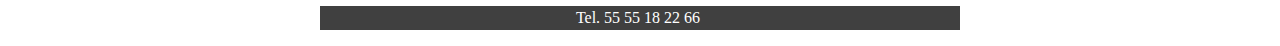
<file: html/pasado.html>
<!DOCTYPE html>
<html lang="en">
  <head>
    <meta charset="utf-8">
	<meta http-equiv="X-UA-Compatible" content="IE=edge">
	<meta name="viewport" content="width=device-width, initial-scale=1">
    <title>Untitled Document</title>
    <!-- Bootstrap -->
	<link href="../css/bootstrap-4.4.1.css" rel="stylesheet">
	<link href="../css/style-page-css.css" rel="stylesheet" type="text/css">
  </head>
	 <link
    rel="stylesheet"
    href="https://cdnjs.cloudflare.com/ajax/libs/animate.css/4.1.1/animate.min.css"
  />
  <body>
  	 <div class="container-fluid">
  	  <div class="container"> 
  	    <nav class="navbar navbar-expand-lg nav-style"> <a class="navbar-brand" href="#"></a>
  	      <button class="navbar-toggler" type="button" data-toggle="collapse" data-target="#navbarSupportedContent1" aria-controls="navbarSupportedContent1" aria-expanded="false" aria-label="Toggle navigation"> <span class="navbar-toggler-icon"></span> </button>
  	      <div class="collapse navbar-collapse container">
  	        <ul class="navbar-nav mr-auto">
				<li class="nav-item active"> <a class="nav-link nav-link-" href="../index.html">&nbsp; &nbsp; &nbsp; &nbsp; &nbsp; &nbsp; Inicio&nbsp;&nbsp; <span class="sr-only">(current)</span></a> </li>
  	          <li class="nav-item active"> <a class="nav-link nav-link-" href="../html/menu.html">&nbsp; &nbsp; &nbsp; &nbsp; &nbsp; &nbsp; Ubicación&nbsp;&nbsp; <span class="sr-only">(current)</span></a> </li>
  	          <li class="nav-item"> <a class="nav-link nav-link-" href="../html/visitas.html">&nbsp; &nbsp; &nbsp; &nbsp; &nbsp;   Visita</a> </li>
  	          <li class="nav-item"> <a class="nav-link nav-link-" href="../html/historia.html">&nbsp; &nbsp; &nbsp; &nbsp; &nbsp; &nbsp;Historia y Servicios&nbsp;</a></li>
  	        <li class="nav-item"> <a class="nav-link nav-link-" href="../html/exposiciones.html">&nbsp; &nbsp; &nbsp; &nbsp; &nbsp; &nbsp;Exposiciones&nbsp;</a></li>
  	          <li class="nav-item"> </li>
            </ul>
</div>
			
        </nav>
<p class="h5 animate__animated animate__bounceInUp">Exposiciones Pasadas</p>
<br>
<br>
        <div  class="row">
<div class="col-lg-4">
        <div class="card col-md-4 col-lg-12 card_"> <img class="card-img-top" src="../imagenes/jarritas.jpg" alt="Card image cap">
                <div class="card-body">
                  <h5 class="card-title h5">Miniaturas en la Colección Ruth D. Lechuga&nbsp;</h5>
                  <h5class="card-title h5">&nbsp;Las miniaturas nos remiten a historias entrecruzadas entre el juego, los juegos y los juguetes. Unos y otros se van reinventando en el tiempo y el espacio, acordes con el papel.></p>
<p class="card-text p"></p>
</div>
        </div>
          </div>
            <div class="col-lg-4">
              <div class="card col-md-4 col-lg-12 card_"> <img class="card-img-top" src="../imagenes/mascara.jpg" alt="Card image cap">
                <div class="card-body">
                  <h5 class="card-title h5">&nbsp;Wolfgang Paalen Más allá del Surrealismo</h5>
                  <p>Una selección de 51 obras artísticas y 49 impresiones facsimilares de fotografías y documentos que trazan un recorrido por las diversas</p>
<p class="card-text p"></p>
</div>
              </div>
            </div>
            <div class="col-lg-4">
              <div class="card col-md-4 col-lg-12 card_"> <img class="card-img-top" src="../imagenes/mexicanas.jpg" alt="Card image cap">
                <div class="card-body">
                  <h5 class="card-title h5">Lacas Mexicanas&nbsp;</h5>
                  <p class="card-text p">&nbsp;Se denomina maque, laca, esmalte o barniz a una técnica artesanal que consiste en aplicar y bruñir capas alternas de grasa, polvos calcáreos y pigmentos sobre una superficie lijada, utilizando jícaras, calabazas o maderas conocido como “fondeo”.&nbsp;</p>
                </div>
              </div>
            &nbsp;</div>
        </div>
        <div  class="row">
          <div class="col-lg-4"> </div>
<div class="col-lg-4"> </div>
          <div class="col-lg-4">&nbsp;</div>
        </div>
        <div  class="row">
<div class="col-lg-4">
        <div class="card col-md-4 col-lg-12 card_"> <img class="card-img-top" src="../imagenes/universo_diseñador.jpg" alt="Card image cap">
              <div class="card-body">
                <h5 class="card-title h5">El universo de un diseñador. Alexander Girard</h5>
                <p class="card-text p">Con un enfoque histórico, esta exposición desarrollada por el Vitra Design Museum presenta la amplitud </p>
              </div>
        </div>
            <div class="col-md-4 col-lg-12">&nbsp;</div>
          </div>
          <div class="col-lg-4">
            <div class="card col-md-4 col-lg-12 card_"> <img class="card-img-top" src="../imagenes/arqui.webp" alt="Card image cap">
              <div class="card-body">
                <h5 class="card-title h5">El ojo del arquitecto. Alfonso López Baz</h5>
                <p class="card-text p">Una panorámica libre de la que se considera la arquitectura más destacada en los últimos cien años, y que su ojo minucioso ha capturado, seleccionando momentos, luces y espacios..</p>
              </div>
            </div>
</div>
          <div class="col-lg-4">
            <div class="card col-md-4 col-lg-12 card_"> <img class="card-img-top" src="../imagenes/vigila.webp" alt="Card image cap">
              <div class="card-body">
                <h5 class="card-title h5">En el sueño la vigilia. De Alejandra España</h5>
                <p class="card-text p">Exposición que presentará una selección de obras realizadas por Alejandra España, en las que se expresan sus procesos de investigación y creación</p>
              </div>
            </div>
          &nbsp;</div>
        </div>
<div  class="row">
      <div class="col-lg-4">
            <div class="card col-md-4 col-lg-12 card_"> <img class="card-img-top" src="../imagenes/caballo.webp" alt="Card image cap">
              <div class="card-body">
                <h5 class="card-title h5">Vuelta al Quijote</h5>
                <p class="card-text p"> La exposición hace énfasis en la evolución artística de las ilustraciones de estas publicaciones, la relevancia literaria y editorial, la cultura material del libro y la vigencia de diferentes temas</p>
              </div>
            </div>
      </div>
      <div class="col-lg-4">
            <div class="card col-md-4 col-lg-12 card_"> <img class="card-img-top" src="../imagenes/niña.webp" alt="Card image cap">
              <div class="card-body">
                <h5 class="card-title h5">Steve McCurry ICONS</h5>
                <p class="card-text p">La exposición sumergirá a los visitantes en el universo fotográfico de Steve McCurry, a través de un viaje que lo llevó a algunos de los lugares más bellos y desgarradores del mundo.</p>
              </div>
            </div>
          </div>
</div>
</div>
  	</div>
	  <br>
    <p class="text-center nav-style p col-lg-6 offset-lg-3" width="100%" height="auto"> Museo Franz Mayer, Av. Hidalgo 45, Centro Histórico de la Cdad. de México&nbsp;</p>
	   <p class="text-center nav-style p col-lg-6 offset-lg-3" width="100%" height="auto">Tel. 55 55 18 22 66&nbsp;</p>
  <!-- body code goes here -->


	<!-- jQuery (necessary for Bootstrap's JavaScript plugins) --> 
	<script src="../js/jquery-3.4.1.min.js"></script>

	<!-- Include all compiled plugins (below), or include individual files as needed -->
	<script src="../js/popper.min.js"></script> 
	<script src="../js/bootstrap-4.4.1.js"></script>
</body>
</html>
</file>
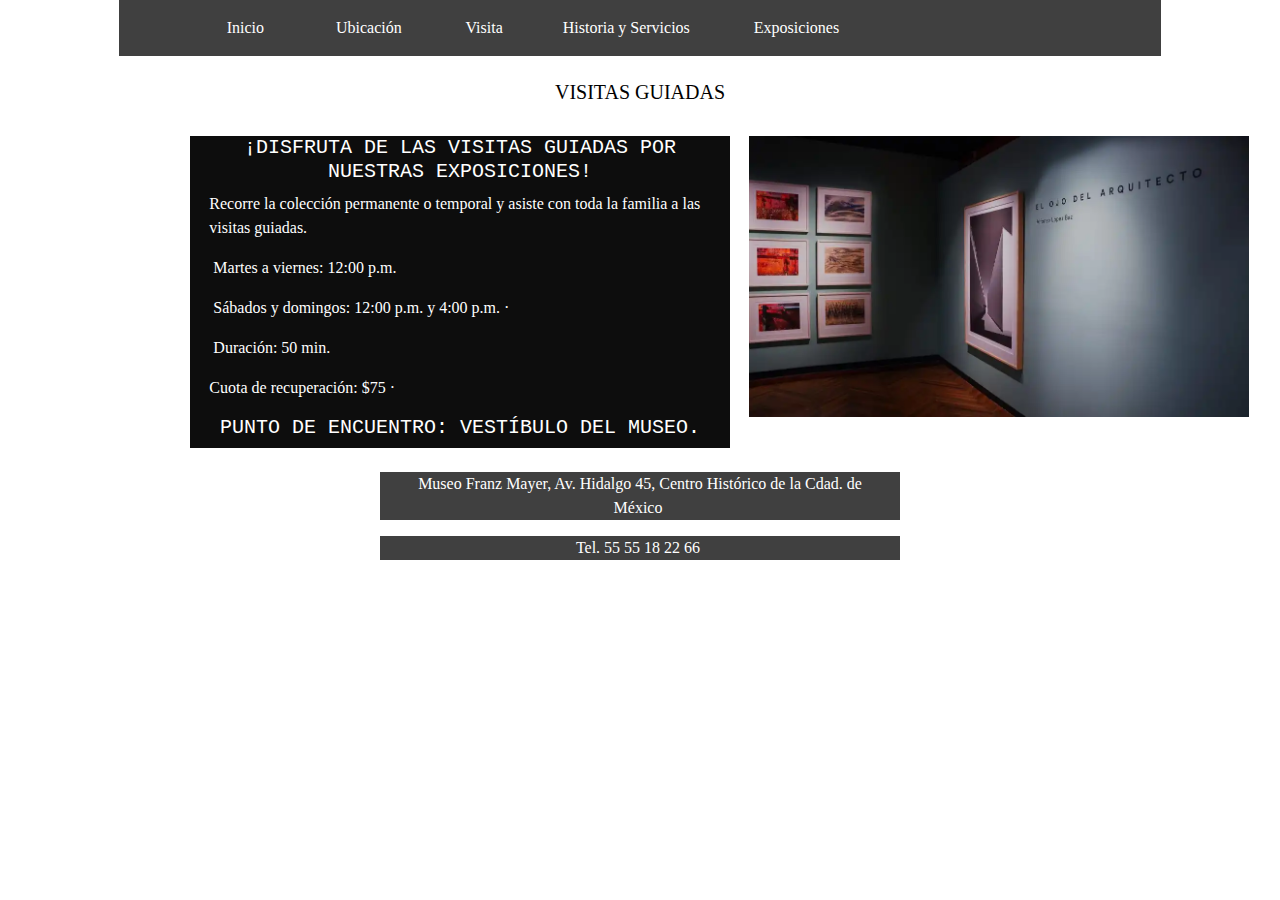
<file: html/visitas guiadas.html>
<!DOCTYPE html>
<html lang="en">
  <head>
    <meta charset="utf-8">
	<meta http-equiv="X-UA-Compatible" content="IE=edge">
	<meta name="viewport" content="width=device-width, initial-scale=1">
    <title>Untitled Document</title>
    <!-- Bootstrap -->
	<link href="../css/bootstrap-4.4.1.css" rel="stylesheet">
	<link href="../css/style-page-css.css" rel="stylesheet" type="text/css">
  <!--The following script tag downloads a font from the Adobe Edge Web Fonts server for use within the web page. We recommend that you do not modify it.-->
  <script>var __adobewebfontsappname__="dreamweaver"</script>
  <script src="http://use.edgefonts.net/lora:n4:default.js" type="text/javascript"></script>

  </head>
  <body>
	  
 <div class="container-fluid">
  	  <div class="container"> 
  	    <nav class="navbar navbar-expand-lg nav-style"> <a class="navbar-brand" href="#"></a>
  	      <button class="navbar-toggler" type="button" data-toggle="collapse" data-target="#navbarSupportedContent1" aria-controls="navbarSupportedContent1" aria-expanded="false" aria-label="Toggle navigation"> <span class="navbar-toggler-icon"></span> </button>
  	      <div class="collapse navbar-collapse container">
  	        <ul class="navbar-nav mr-auto">
				<li class="nav-item active"> <a class="nav-link nav-link-" href="../index.html">&nbsp; &nbsp; &nbsp; &nbsp; &nbsp; &nbsp; Inicio&nbsp;&nbsp; <span class="sr-only">(current)</span></a> </li>
  	          <li class="nav-item active"> <a class="nav-link nav-link-" href="../html/menu.html">&nbsp; &nbsp; &nbsp; &nbsp; &nbsp; &nbsp; Ubicación&nbsp;&nbsp; <span class="sr-only">(current)</span></a> </li>
  	          <li class="nav-item"> <a class="nav-link nav-link-" href="../html/visitas.html">&nbsp; &nbsp; &nbsp; &nbsp; &nbsp;   Visita</a> </li>
  	          <li class="nav-item"> <a class="nav-link nav-link-" href="../html/historia.html">&nbsp; &nbsp; &nbsp; &nbsp; &nbsp; &nbsp;Historia y Servicios&nbsp;</a></li>
  	        <li class="nav-item"> <a class="nav-link nav-link-" href="../html/exposiciones.html">&nbsp; &nbsp; &nbsp; &nbsp; &nbsp; &nbsp;Exposiciones&nbsp;</a></li>
  	          <li class="nav-item"> </li>
            </ul>
</div>
        </nav>
		   <br>
      </div>
  </div>
	  
  	<div   class="container-fluid">
		 <p class="h5 text-center" style="color:black">VISITAS GUIADAS</p> 
		 </div>
		
  	  <div class="container">
<footer> <br>
			
  	      <div class="row">
  	        <div class="col-lg-6 pp_footer offset-lg-1">
  	          <h5 class="text-uppercase">¡Disfruta de las visitas guiadas por nuestras exposiciones!</h5>
              <p> Recorre la colección permanente o temporal y asiste con toda la familia a las visitas guiadas.</p>
              <p>&nbsp;Martes a viernes: 12:00 p.m.&nbsp;</p>
              <p>&nbsp;Sábados y domingos: 12:00 p.m. y 4:00 p.m. ·</p>
<p>&nbsp;Duración: 50 min. &nbsp;</p>
              <p>Cuota de recuperación: $75 ·</p>
<h5 class="text-uppercase">Punto de encuentro: Vestíbulo del museo.</h5>
</div>
  	        <div class="col-lg-5"><img src="../imagenes/figura 3.webp" width="500" height="" alt=""/>&nbsp;</div>
          </div>
			<br>
    <p class="text-center nav-style p col-lg-6 offset-lg-3" width="100%" height="auto"> Museo Franz Mayer, Av. Hidalgo 45, Centro Histórico de la Cdad. de México&nbsp;</p>
  	        <p class="text-center nav-style p col-lg-6 offset-lg-3" width="100%" height="auto">Tel. 55 55 18 22 66&nbsp;</p>
</footer>
  &nbsp; &nbsp; &nbsp; </div>
		<br> 
  	<!-- body code goes here -->


	<!-- jQuery (necessary for Bootstrap's JavaScript plugins) --> 
	<script src="../js/jquery-3.4.1.min.js"></script>

	<!-- Include all compiled plugins (below), or include individual files as needed -->
	<script src="../js/popper.min.js"></script> 
  <script src="../js/bootstrap-4.4.1.js"></script>
  </body>
</html>
</file>
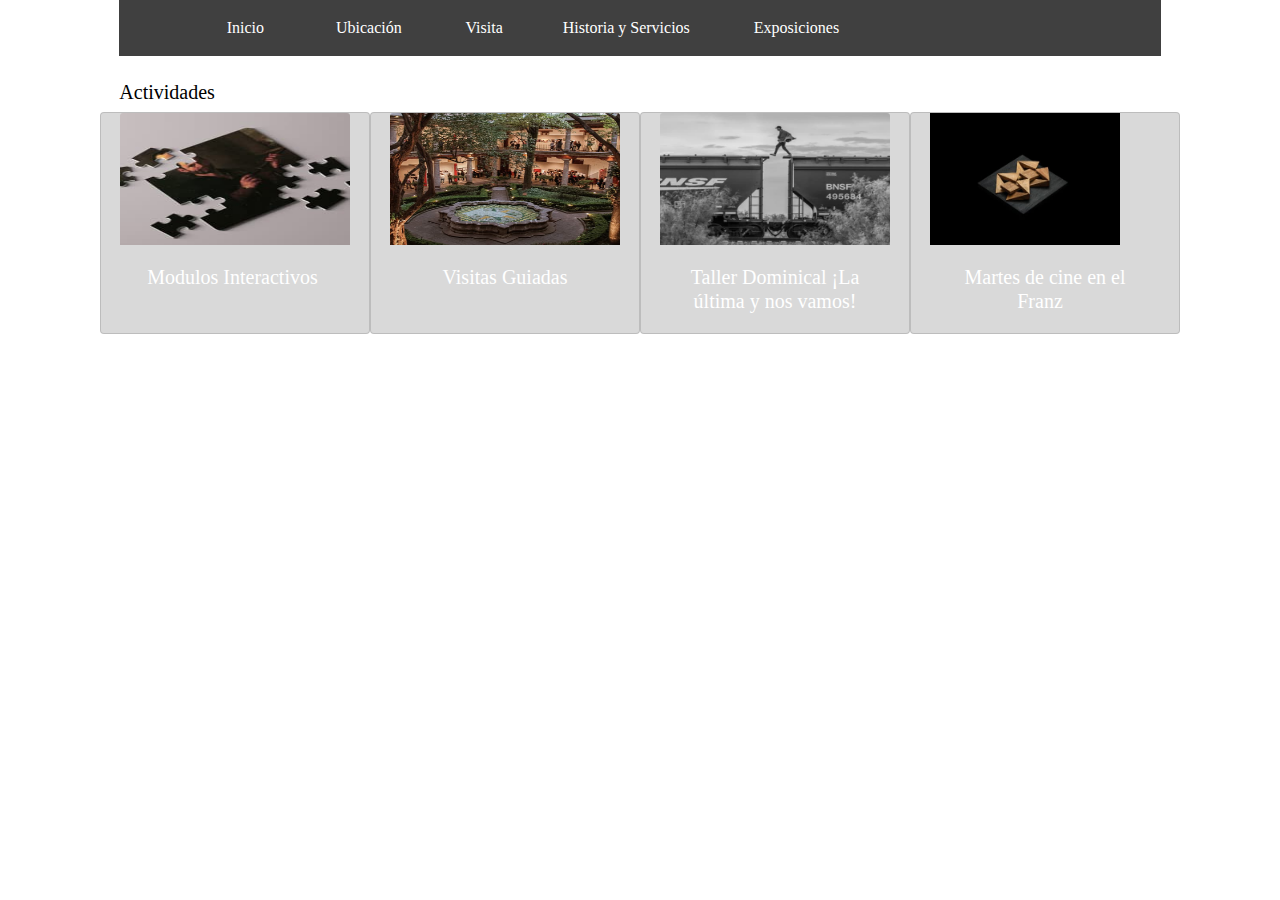
<file: html/visitas.html>
<!DOCTYPE html>
<html lang="en">
  <head>
    <meta charset="utf-8">
	<meta http-equiv="X-UA-Compatible" content="IE=edge">
	<meta name="viewport" content="width=device-width, initial-scale=1">
    <title>Untitled Document</title>
    <!-- Bootstrap -->
	<link href="../css/bootstrap-4.4.1.css" rel="stylesheet">
	<link href="../css/style-page-css.css" rel="stylesheet" type="text/css">
  <!--The following script tag downloads a font from the Adobe Edge Web Fonts server for use within the web page. We recommend that you do not modify it.-->
  <script>var __adobewebfontsappname__="dreamweaver"</script>
  <script src="http://use.edgefonts.net/lora:n4:default.js" type="text/javascript"></script>
	    <link
    rel="stylesheet"
    href="https://cdnjs.cloudflare.com/ajax/libs/animate.css/4.1.1/animate.min.css"
  />
  </head>
  <body>
	 <div class="container-fluid">
  	  <div class="container"> 
  	    <nav class="navbar navbar-expand-lg nav-style"> <a class="navbar-brand" href="#"></a>
  	      <button class="navbar-toggler" type="button" data-toggle="collapse" data-target="#navbarSupportedContent1" aria-controls="navbarSupportedContent1" aria-expanded="false" aria-label="Toggle navigation"> <span class="navbar-toggler-icon"></span> </button>
  	      <div class="collapse navbar-collapse container">
  	        <ul class="navbar-nav mr-auto">
				<li class="nav-item active"> <a class="nav-link nav-link-" href="../index.html">&nbsp; &nbsp; &nbsp; &nbsp; &nbsp; &nbsp; Inicio&nbsp;&nbsp; <span class="sr-only">(current)</span></a> </li>
  	          <li class="nav-item active"> <a class="nav-link nav-link-" href="../html/menu.html">&nbsp; &nbsp; &nbsp; &nbsp; &nbsp; &nbsp; Ubicación&nbsp;&nbsp; <span class="sr-only">(current)</span></a> </li>
  	          <li class="nav-item"> <a class="nav-link nav-link-" href="../html/visitas.html">&nbsp; &nbsp; &nbsp; &nbsp; &nbsp;   Visita</a> </li>
  	          <li class="nav-item"> <a class="nav-link nav-link-" href="../html/historia.html">&nbsp; &nbsp; &nbsp; &nbsp; &nbsp; &nbsp;Historia y Servicios&nbsp;</a></li>
  	        <li class="nav-item"> <a class="nav-link nav-link-" href="../html/exposiciones.html">&nbsp; &nbsp; &nbsp; &nbsp; &nbsp; &nbsp;Exposiciones&nbsp;</a></li>
  	          <li class="nav-item"> </li>
            </ul>
</div>
			
        </nav>
<br>
        <h3 class="h5 animate__animated animate__bounceInUp">Actividades&nbsp;</h3>
        <div class="row">
          <div class="card col-md-4 card_ col-lg-3 animate__animated animate__bounceIn"> <a href="modulosi.html"><img src="../imagenes/franz.jpg" alt="Card image cap" width="100" height="132" class="card-img-top"></a>
            <div class="card-body">
<p class="card-text text-center h5">Modulos Interactivos&nbsp;</p>
</div>
          </div>
          <div class="card col-md-4 card_ col-lg-3 animate__animated animate__bounceIn"> <a href="visitas guiadas.html"><img src="../imagenes/paeque.jpg" alt="Card image cap" width="100" height="132" class="card-img-top"></a>
            <div class="card-body">
<p class="card-text text-center h5">Visitas Guiadas</p>
</div>
          </div>
          <div class="card col-md-4 card_ col-lg-3 animate__animated animate__bounceIn"> <a href="cantos.html"><img src="../imagenes/tren.jpg" alt="Card image cap" width="100" height="132" class="card-img-top"></a>
            <div class="card-body">
<p class="card-text text-center h5">Taller Dominical&nbsp;¡La última y nos vamos!</p>
</div>
          </div>
<div class="card col-md-4 card_ col-lg-3 animate__animated animate__bounceIn"> <a href="cines.html"><img src="../imagenes/arqui y terrotorio.jpg" width="190" height="132" alt=""/></a>
<div class="card-body">
  <p class="card-text text-center h5">Martes de cine en el Franz &nbsp;</p>
</div>
          </div>
</div>
  	  </div>
  	</div>
	  <br>
<!-- body code goes here -->


	<!-- jQuery (necessary for Bootstrap's JavaScript plugins) --> 
	<script src="../js/jquery-3.4.1.min.js"></script>

	<!-- Include all compiled plugins (below), or include individual files as needed -->
	<script src="../js/popper.min.js"></script> 
	<script src="../js/bootstrap-4.4.1.js"></script>
  </body>
</html>
</file>
<file: css/style-page-css.css>
@charset "utf-8";
body {
    background-color: rgb(13,13,13,);
    color: rgba(255,255,255,1.00);
}
.pp_footer {
    background-color: rgba(13,13,13);
}
.nav-style {
    background-color: rgba(64,64,64);
    font-family: lora;
    font-style: normal;
    font-weight: 400;
}

p {
    font-family: Poppins, "Poppins Black", "Poppins Light", "Poppins Medium";
    font-style: normal;
    font-weight: 400;
	
}
.nav-link- {
    font-family: lora;
    font-style: normal;
    font-weight: 350;
    color: rgba(255,255,255,1.00);
    text-align: center;
}

h5 {
    font-family: Consolas, "Andale Mono", "Lucida Console", "Lucida Sans Typewriter", Monaco, "Courier New", monospace;
    font-style: normal;
    font-weight: 400;
    text-align: center;
	
}

.card_ {
    background-color: rgba(217,217,217);
	
}
.p {
    font-family: Poppins, "Poppins Black", "Poppins Light", "Poppins Medium";
    font-style: normal;
    font-weight: 400;
	
}
.h5 {
    font-family: lora;
    font-style: normal;
    font-weight: 400;
}
.img {
}

 text-white{
	color: darkblue;
}
h4{
	color:black;
}
h3{
	color: black;
}
</file>
